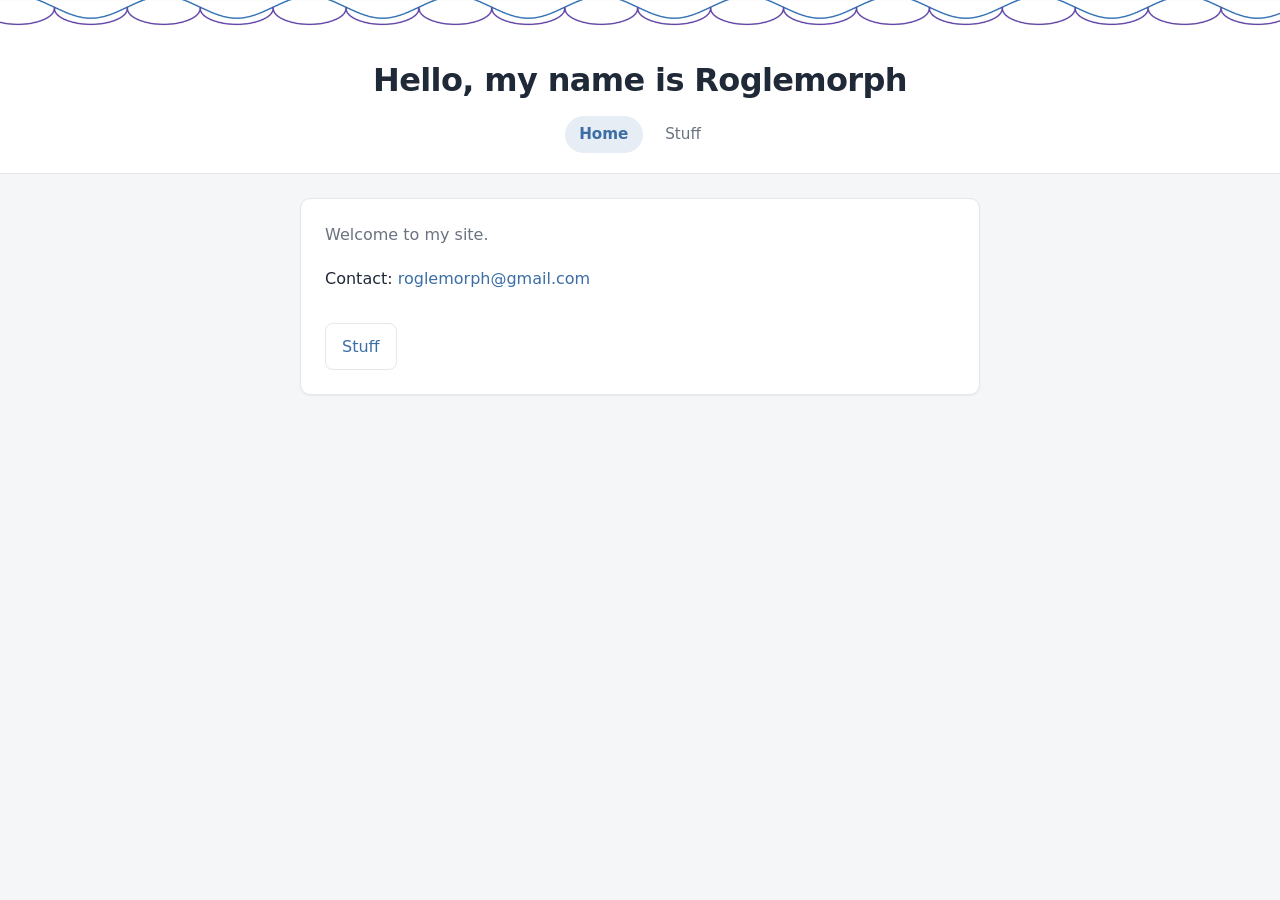
<file: index.html>
<!DOCTYPE html>
<html lang="en">
<head>
    <meta charset="UTF-8">
    <meta name="viewport" content="width=device-width, initial-scale=1.0">
    <title>roglemorph</title>
    <link rel="stylesheet" href="./style.css">
</head>
<body>
    <header class="site-header">
        <div class="banner-decoration"></div>
        <div class="header-content">
            <h1>Hello, my name is Roglemorph</h1>
            <nav class="site-nav" aria-label="Main navigation">
                <a class="nav-link is-active" href="/">Home</a>
                <a class="nav-link" href="/stuff.html">Stuff</a>
            </nav>
        </div>
    </header>

    <main class="content">
        <section class="card">
            <p class="page-intro">Welcome to my site.</p>
            <p class="contact-line">Contact: <a href="mailto:roglemorph@gmail.com">roglemorph@gmail.com</a></p>
            <a class="link-button" href="/stuff.html">Stuff</a>
        </section>
    </main>
</body>
</html>
</file>
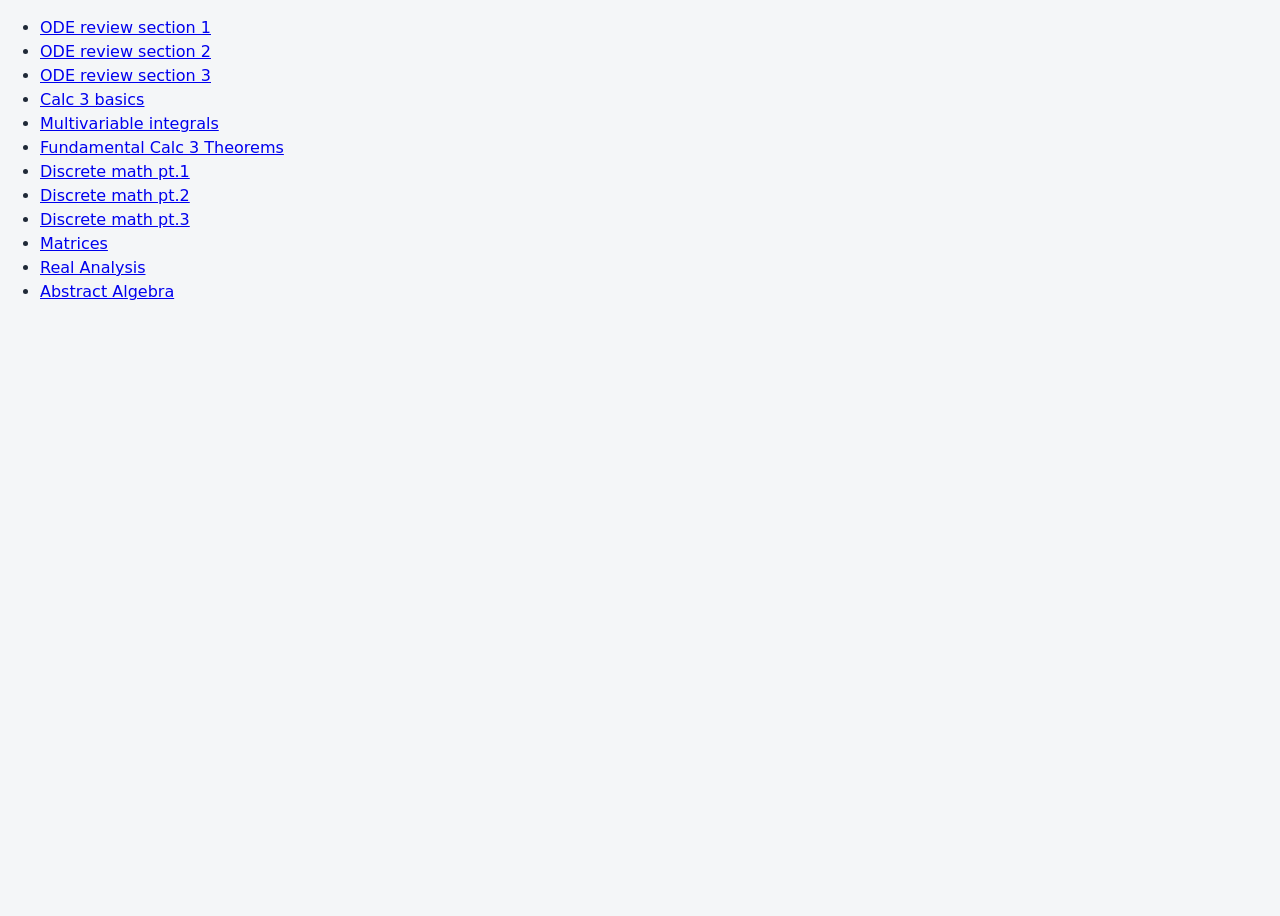
<file: files.html>
<!DOCTYPE html>
<html lang="en">
<head>
    <meta charset="UTF-8" />
    <meta name="viewport" content="width=device-width, initial-scale=1.0" />
    <meta http-equiv="X-UA-Compatible" content="ie=edge" />
    <title>Files you may download:</title>
    <link rel="stylesheet" href="./style.css" />
    <link rel="icon" href="./favicon.ico" type="image/x-icon" />
</head>
<body>
    <ul>


        <li> <a href="UploadedFiles/ODEReview1.pdf"> ODE review section 1 </a>   </li>
        <li> <a href="UploadedFiles/ODEReview2.pdf"> ODE review section 2 </a> </li>

        <li> <a href="UploadedFiles/ODEReview3.pdf"> ODE review section 3 </a> </li>

        <li> <a href="UploadedFiles/Calc3Intro.pdf"> Calc 3 basics </a> </li> 

        <li>  <a href="UploadedFiles/MVCIntegrals.pdf">Multivariable integrals </a> </li>

        <li>  <a href="UploadedFiles/MVCIntegralTheorems.pdf"> Fundamental Calc 3 Theorems </a> </li>

        <li>   <a href="UploadedFiles/NumberTheory1.pdf"> Discrete math pt.1  </a> </li>

        <li>   <a href="UploadedFiles/NumberTheory2.pdf"> Discrete math pt.2  </a> </li>


        <li>   <a href="UploadedFiles/NumberTheory3.pdf"> Discrete math pt.3  </a> </li>

        <li>    <a href="UploadedFiles/Matrices.pdf"> Matrices </a></li>

        <li>    <a href="UploadedFiles/RealAnalysis1.pdf"> Real Analysis </a> </li>

        <li>   <a href="UploadedFiles/AbstractAlgebra1.pdf"> Abstract Algebra </a> </li>
</ul>
</body>
</html>
</file>
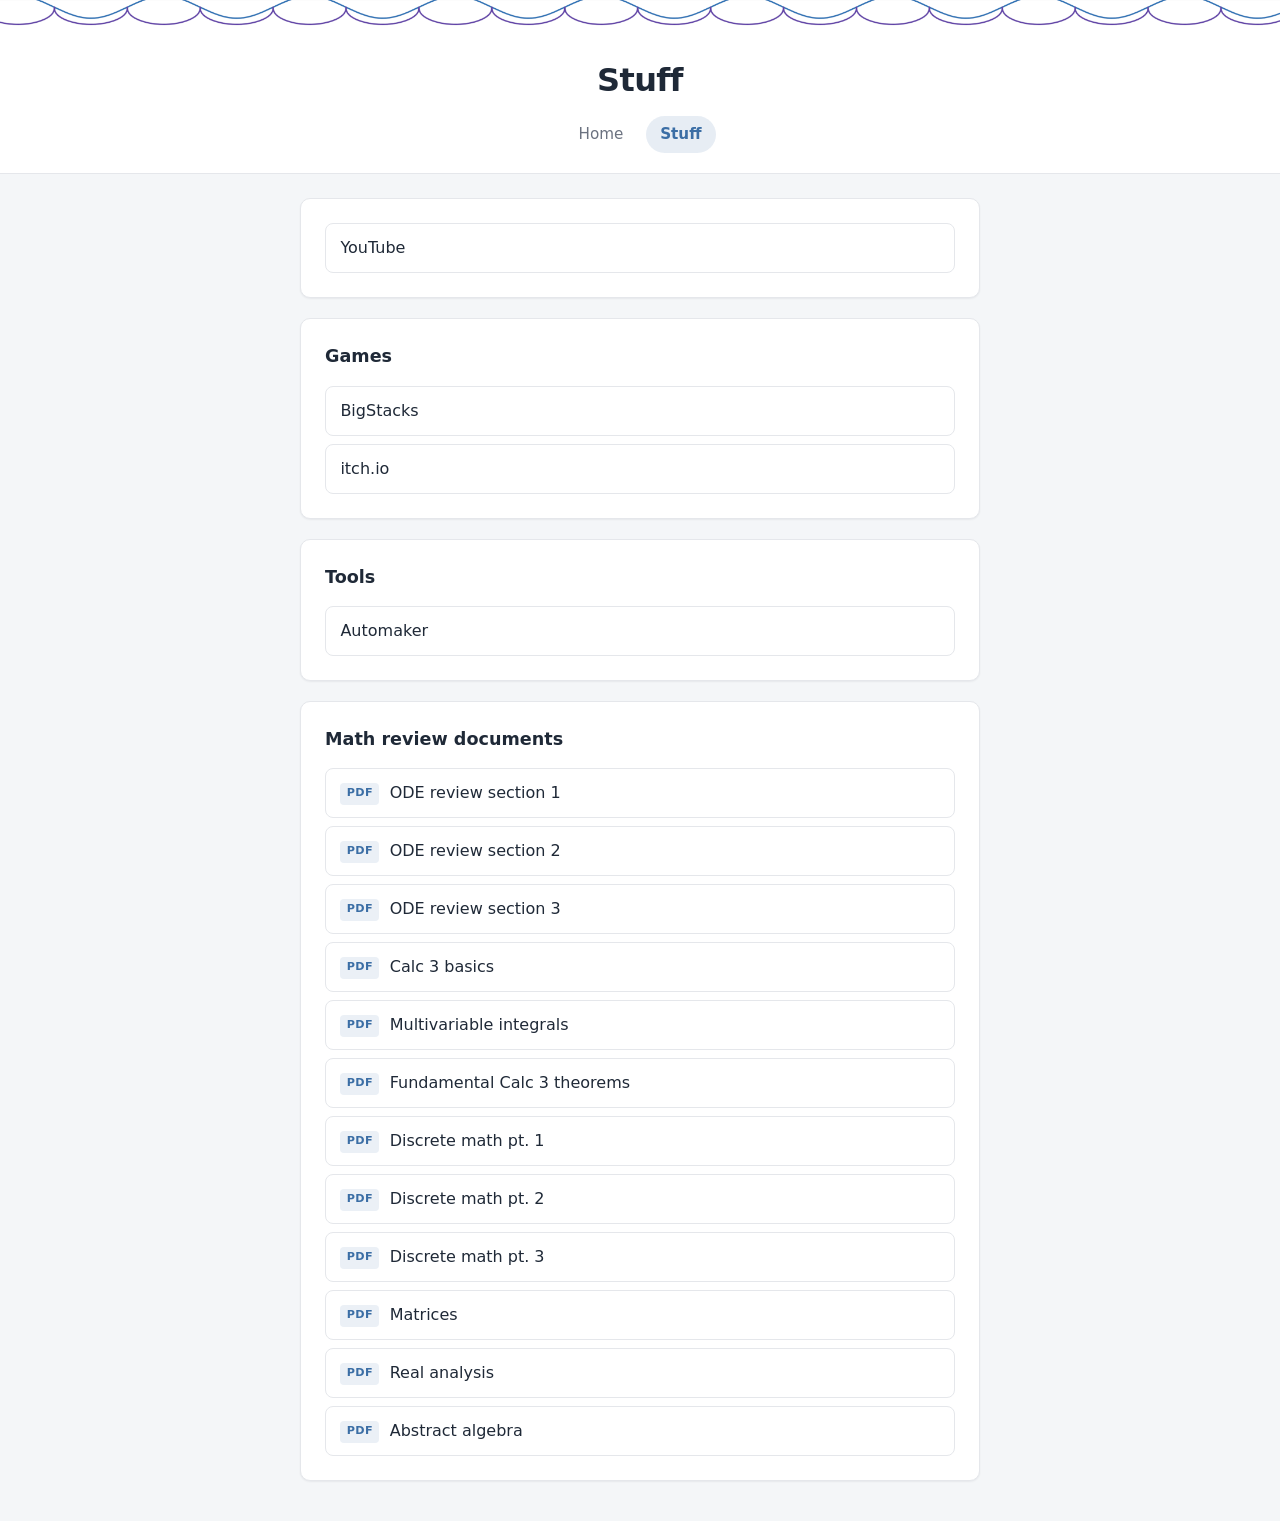
<file: projects.html>
<!DOCTYPE html>
<html lang="en">
<head>
    <meta charset="UTF-8">
    <meta http-equiv="refresh" content="0; url=/stuff.html">
    <link rel="canonical" href="/stuff.html">
    <title>Redirecting…</title>
</head>
<body>
    <p><a href="/stuff.html">Continue to Stuff</a></p>
</body>
</html>
</file>
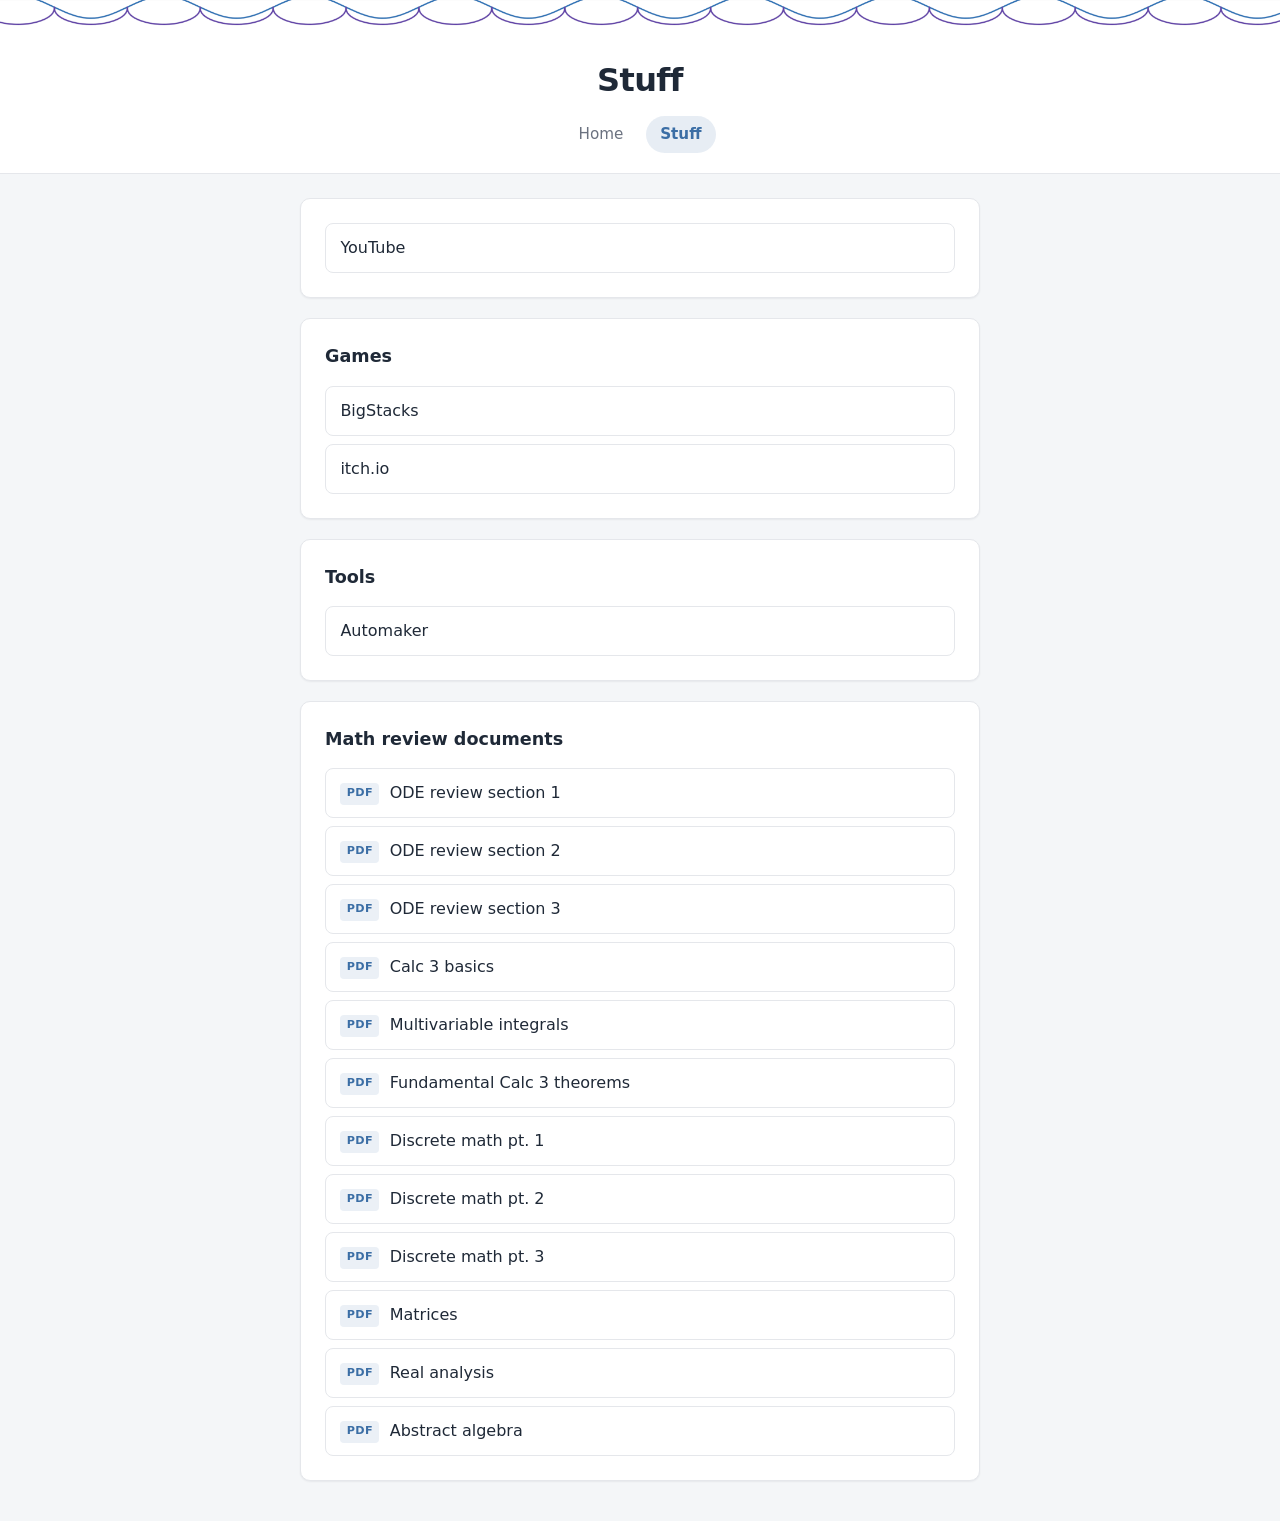
<file: stuff.html>
<!DOCTYPE html>
<html lang="en">
<head>
    <meta charset="UTF-8">
    <meta name="viewport" content="width=device-width, initial-scale=1.0">
    <title>Stuff — roglemorph</title>
    <link rel="stylesheet" href="./style.css">
</head>
<body>
    <header class="site-header">
        <div class="banner-decoration"></div>
        <div class="header-content">
            <h1>Stuff</h1>
            <nav class="site-nav" aria-label="Main navigation">
                <a class="nav-link" href="/">Home</a>
                <a class="nav-link is-active" href="/stuff.html">Stuff</a>
            </nav>
        </div>
    </header>

    <main class="content">
        <section class="card">
            <ul class="project-list">
                <li><a href="https://www.youtube.com/@roglemorph" target="_blank" rel="noopener noreferrer">YouTube</a></li>
            </ul>
        </section>

        <section class="card">
            <h2 class="card-title">Games</h2>
            <ul class="project-list">
                <li><a href="https://www.roglemorph.com/bigstacks/">BigStacks</a></li>
                <li><a href="https://roglemorph.itch.io/" target="_blank" rel="noopener noreferrer">itch.io</a></li>
            </ul>
        </section>

        <section class="card">
            <h2 class="card-title">Tools</h2>
            <ul class="project-list">
                <li><a href="https://github.com/roglemorph/automaker" target="_blank" rel="noopener noreferrer">Automaker</a></li>
            </ul>
        </section>

        <section class="card">
            <h2 class="card-title">Math review documents</h2>
            <ul class="file-list">
                <li><a href="UploadedFiles/ODEReview1.pdf">ODE review section 1</a></li>
                <li><a href="UploadedFiles/ODEReview2.pdf">ODE review section 2</a></li>
                <li><a href="UploadedFiles/ODEReview3.pdf">ODE review section 3</a></li>
                <li><a href="UploadedFiles/Calc3Intro.pdf">Calc 3 basics</a></li>
                <li><a href="UploadedFiles/MVCIntegrals.pdf">Multivariable integrals</a></li>
                <li><a href="UploadedFiles/MVCIntegralTheorems.pdf">Fundamental Calc 3 theorems</a></li>
                <li><a href="UploadedFiles/NumberTheory1.pdf">Discrete math pt. 1</a></li>
                <li><a href="UploadedFiles/NumberTheory2.pdf">Discrete math pt. 2</a></li>
                <li><a href="UploadedFiles/NumberTheory3.pdf">Discrete math pt. 3</a></li>
                <li><a href="UploadedFiles/Matrices.pdf">Matrices</a></li>
                <li><a href="UploadedFiles/RealAnalysis1.pdf">Real analysis</a></li>
                <li><a href="UploadedFiles/AbstractAlgebra1.pdf">Abstract algebra</a></li>
            </ul>
        </section>
    </main>
</body>
</html>
</file>
<file: style.css>
:root {
    --color-bg: #f4f6f8;
    --color-surface: #ffffff;
    --color-text: #1f2937;
    --color-text-muted: #6b7280;
    --color-accent: #3b6ea5;
    --color-accent-hover: #2f5883;
    --color-border: #e5e7eb;
    --shadow-sm: 0 1px 2px rgba(15, 23, 42, 0.06);
    --shadow-md: 0 4px 16px rgba(15, 23, 42, 0.08);
    --radius: 10px;
    --max-width: 720px;
}

*,
*::before,
*::after {
    box-sizing: border-box;
}

body {
    margin: 0;
    min-height: 100vh;
    font-family: "Segoe UI", system-ui, -apple-system, BlinkMacSystemFont, sans-serif;
    color: var(--color-text);
    background: var(--color-bg);
    line-height: 1.5;
}

.site-header {
    background: var(--color-surface);
    border-bottom: 1px solid var(--color-border);
    position: relative;
    overflow: hidden;
}

.banner-decoration {
    height: 28px;
    background-image: url("/bannerloop.png");
    background-repeat: repeat-x;
    background-size: auto 100%;
}

.header-content {
    max-width: var(--max-width);
    margin: 0 auto;
    padding: 1.75rem 1.25rem 1.25rem;
    text-align: center;
}

.site-header h1 {
    margin: 0 0 0.75rem;
    font-size: clamp(1.5rem, 4vw, 2rem);
    font-weight: 600;
    letter-spacing: -0.02em;
}

.site-nav {
    display: flex;
    justify-content: center;
    gap: 0.5rem;
    flex-wrap: wrap;
}

.nav-link {
    display: inline-block;
    padding: 0.45rem 0.9rem;
    border-radius: 999px;
    color: var(--color-text-muted);
    text-decoration: none;
    font-size: 0.95rem;
    transition: color 0.15s ease, background-color 0.15s ease;
}

.nav-link:hover {
    color: var(--color-accent);
    background: rgba(59, 110, 165, 0.08);
}

.nav-link.is-active {
    color: var(--color-accent);
    background: rgba(59, 110, 165, 0.12);
    font-weight: 600;
}

.content {
    max-width: var(--max-width);
    margin: 0 auto;
    padding: 1.5rem 1.25rem 2.5rem;
}

.card {
    background: var(--color-surface);
    border: 1px solid var(--color-border);
    border-radius: var(--radius);
    box-shadow: var(--shadow-sm);
    padding: 1.5rem;
}

.card + .card {
    margin-top: 1.25rem;
}

.card-title {
    margin: 0 0 1rem;
    font-size: 1.1rem;
    font-weight: 600;
}

.link-button {
    display: inline-flex;
    align-items: center;
    justify-content: center;
    margin-top: 0.75rem;
    margin-right: 0.5rem;
    padding: 0.65rem 1rem;
    border-radius: 8px;
    border: 1px solid var(--color-border);
    background: var(--color-surface);
    color: var(--color-accent);
    text-decoration: none;
    font-weight: 500;
    transition: background-color 0.15s ease, border-color 0.15s ease;
}

.link-button:hover {
    background: rgba(59, 110, 165, 0.06);
    border-color: rgba(59, 110, 165, 0.25);
}

.page-intro {
    margin: 0 0 1.25rem;
    color: var(--color-text-muted);
}

.contact-line {
    margin: 0 0 1.25rem;
}

.contact-line a {
    color: var(--color-accent);
    text-decoration: none;
}

.contact-line a:hover {
    text-decoration: underline;
}

.file-list {
    list-style: none;
    margin: 0;
    padding: 0;
    display: grid;
    gap: 0.5rem;
}

.file-list a {
    display: block;
    padding: 0.75rem 0.9rem;
    border: 1px solid var(--color-border);
    border-radius: 8px;
    background: var(--color-surface);
    color: var(--color-text);
    text-decoration: none;
    transition: border-color 0.15s ease, box-shadow 0.15s ease, transform 0.1s ease;
}

.file-list a:hover {
    border-color: rgba(59, 110, 165, 0.35);
    box-shadow: var(--shadow-sm);
    transform: translateY(-1px);
}

.file-list a::before {
    content: "PDF";
    display: inline-block;
    margin-right: 0.65rem;
    padding: 0.15rem 0.4rem;
    border-radius: 4px;
    background: rgba(59, 110, 165, 0.1);
    color: var(--color-accent);
    font-size: 0.7rem;
    font-weight: 700;
    letter-spacing: 0.03em;
    vertical-align: middle;
}

.project-list {
    list-style: none;
    margin: 0;
    padding: 0;
    display: grid;
    gap: 0.5rem;
}

.project-list a {
    display: block;
    padding: 0.75rem 0.9rem;
    border: 1px solid var(--color-border);
    border-radius: 8px;
    background: var(--color-surface);
    color: var(--color-text);
    text-decoration: none;
    transition: border-color 0.15s ease, box-shadow 0.15s ease, transform 0.1s ease;
}

.project-list a:hover {
    border-color: rgba(59, 110, 165, 0.35);
    box-shadow: var(--shadow-sm);
    transform: translateY(-1px);
}
</file>
